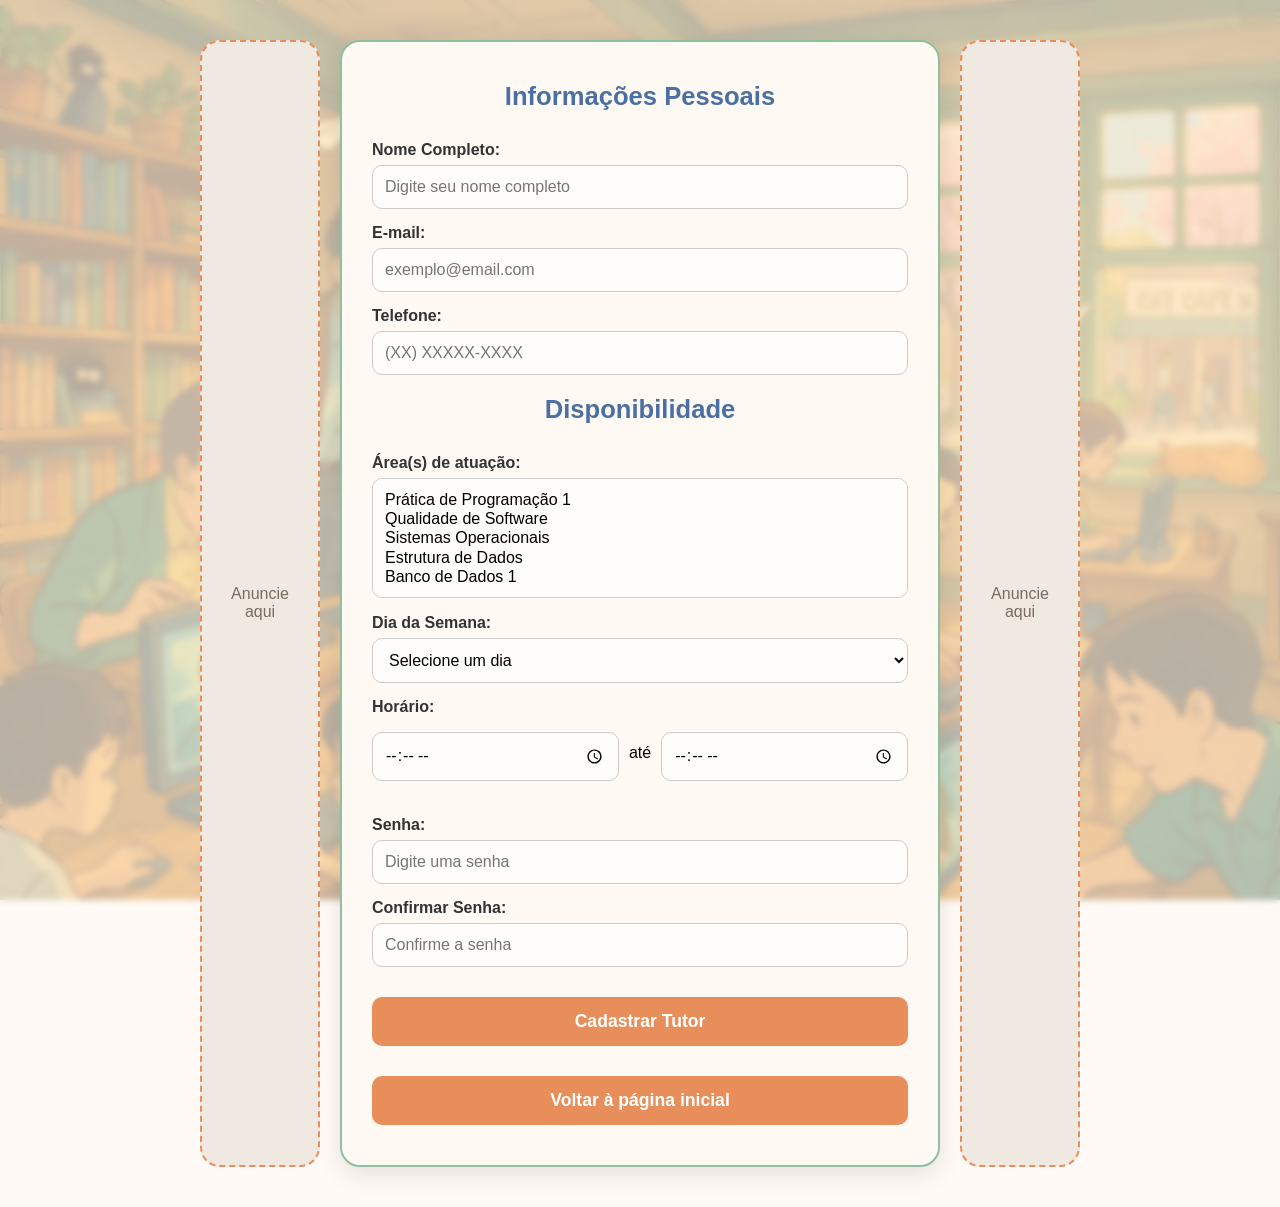
<file: ProjetoIntegrador-main/PI/cadastro_atualizado.html>
<!DOCTYPE html>
<html lang="pt-br">
<head>
  <meta charset="UTF-8" />
  <meta name="viewport" content="width=device-width, initial-scale=1.0"/>
  <title>Cadastro de Tutores</title>
  <style>
    * {
      margin: 0;
      padding: 0;
      box-sizing: border-box;
      font-family: 'Segoe UI', Tahoma, Geneva, Verdana, sans-serif;
    }

    body {
      background: url('IMG_4199.PNG') no-repeat center center fixed;
      background-size: cover;
      min-height: 100vh;
      display: flex;
      align-items: center;
      justify-content: center;
      padding: 40px 20px;
      position: relative;
    }

    body::before {
      content: "";
      position: absolute;
      top: 0; left: 0;
      width: 100%; height: 100%;
      background-color: rgba(255, 248, 240, 0.65);
      backdrop-filter: blur(3px);
      z-index: 0;
    }

    .container {
      display: flex;
      gap: 20px;
      max-width: 1100px;
      width: 100%;
      position: relative;
      z-index: 1;
      align-items: stretch;
      justify-content: center;
    }

    form {
      background: #fefaf3;
      padding: 40px 30px;
      border-radius: 20px;
      width: 100%;
      max-width: 600px;
      box-shadow: 0 8px 24px rgba(0, 0, 0, 0.1);
      border: 2px solid #8fbf9f;
      display: flex;
      flex-direction: column;
    }

    .anuncie {
      flex: 0 0 120px;
      background: #f0e9e1;
      border-radius: 20px;
      border: 2px dashed #e88e5a;
      display: flex;
      align-items: center;
      justify-content: center;
      padding: 20px;
      color: #7a6a5f;
      font-family: 'Segoe UI', Tahoma, Geneva, Verdana, sans-serif;
      text-align: center;
      height: auto;
      box-sizing: border-box;
    }

    fieldset {
      border: none;
      margin-bottom: 20px;
    }

    legend {
      font-size: 1.6rem;
      font-weight: bold;
      margin-bottom: 15px;
      color: #4a6fa5;
      text-align: center;
    }

    label {
      display: block;
      margin-top: 15px;
      font-weight: 600;
      color: #333;
    }

    input[type="text"],
    input[type="email"],
    input[type="time"],
    input[type="password"],
    select {
      width: 100%;
      padding: 12px;
      margin-top: 6px;
      border: 1px solid #ccc;
      border-radius: 10px;
      font-size: 1rem;
      background-color: #fffdf9;
      transition: border 0.3s ease, box-shadow 0.3s ease;
    }

    input:focus,
    select:focus {
      border-color: #e88e5a;
      box-shadow: 0 0 0 2px rgba(232, 142, 90, 0.3);
      outline: none;
    }

    select[multiple] {
      height: 120px;
    }

    .horario {
      display: flex;
      gap: 10px;
      align-items: center;
      margin-top: 10px;
    }

    .horario input {
      flex: 1;
    }

    button {
      margin-top: 30px;
      width: 100%;
      padding: 14px;
      background-color: #e88e5a;
      color: white;
      border: none;
      border-radius: 10px;
      font-size: 1.1rem;
      font-weight: bold;
      cursor: pointer;
      transition: background 0.3s ease;
    }

    button:hover {
      background-color: #c76f3a;
    }

    @media (max-width: 900px) {
      .container {
        flex-direction: column;
        align-items: center;
      }
      .anuncie {
        flex: none;
        width: 100%;
        max-width: 600px;
        margin-bottom: 20px;
      }
      form {
        max-width: 600px;
        width: 100%;
      }
    }
  </style>
</head>
<body>
  <div class="container">
    <div class="anuncie">Anuncie aqui</div>

    <form action="cadastro.php" method="POST">
      <fieldset>
        <legend>Informações Pessoais</legend>

        <label for="nome">Nome Completo:</label>
        <input type="text" id="nome" name="nome" required placeholder="Digite seu nome completo">

        <label for="email">E-mail:</label>
        <input type="email" id="email" name="email" required placeholder="exemplo@email.com">

        <label for="telefone">Telefone:</label>
        <input type="text" id="telefone" name="telefone" required placeholder="(XX) XXXXX-XXXX">
      </fieldset>

      <fieldset>
        <legend>Disponibilidade</legend>

        <label for="areas">Área(s) de atuação:</label>
        <select name="areas[]" id="areas" multiple required>
          <option value="1">Prática de Programação 1</option>
          <option value="2">Qualidade de Software</option>
          <option value="3">Sistemas Operacionais</option>
          <option value="4">Estrutura de Dados</option>
          <option value="5">Banco de Dados 1</option>
        </select>

        <label for="dia_semana">Dia da Semana:</label>
        <select name="dia_semana" id="dia_semana" required>
          <option value="">Selecione um dia</option>
          <option value="Segunda">Segunda-feira</option>
          <option value="Terca">Terça-feira</option>
          <option value="Quarta">Quarta-feira</option>
          <option value="Quinta">Quinta-feira</option>
          <option value="Sexta">Sexta-feira</option>
          <option value="Sabado">Sábado</option>
          <option value="Domingo">Domingo</option>
        </select>

        <label>Horário:</label>
        <div class="horario">
          <input type="time" name="horario_inicio" required> 
          <span>até</span> 
          <input type="time" name="horario_termino" required>
        </div>
      </fieldset>

      <label for="senha">Senha:</label>
      <input type="password" id="senha" name="senha" required placeholder="Digite uma senha">

      <label for="confirmar_senha">Confirmar Senha:</label>
      <input type="password" id="confirmar_senha" name="confirmar_senha" required placeholder="Confirme a senha">

      <button type="submit">Cadastrar Tutor</button>

      <button type="button" onclick="window.location.href='index.html'" class="extra-button">Voltar à página inicial</button>
    </form>

    <div class="anuncie">Anuncie aqui</div>
  </div>
</body>
</html>
</file>
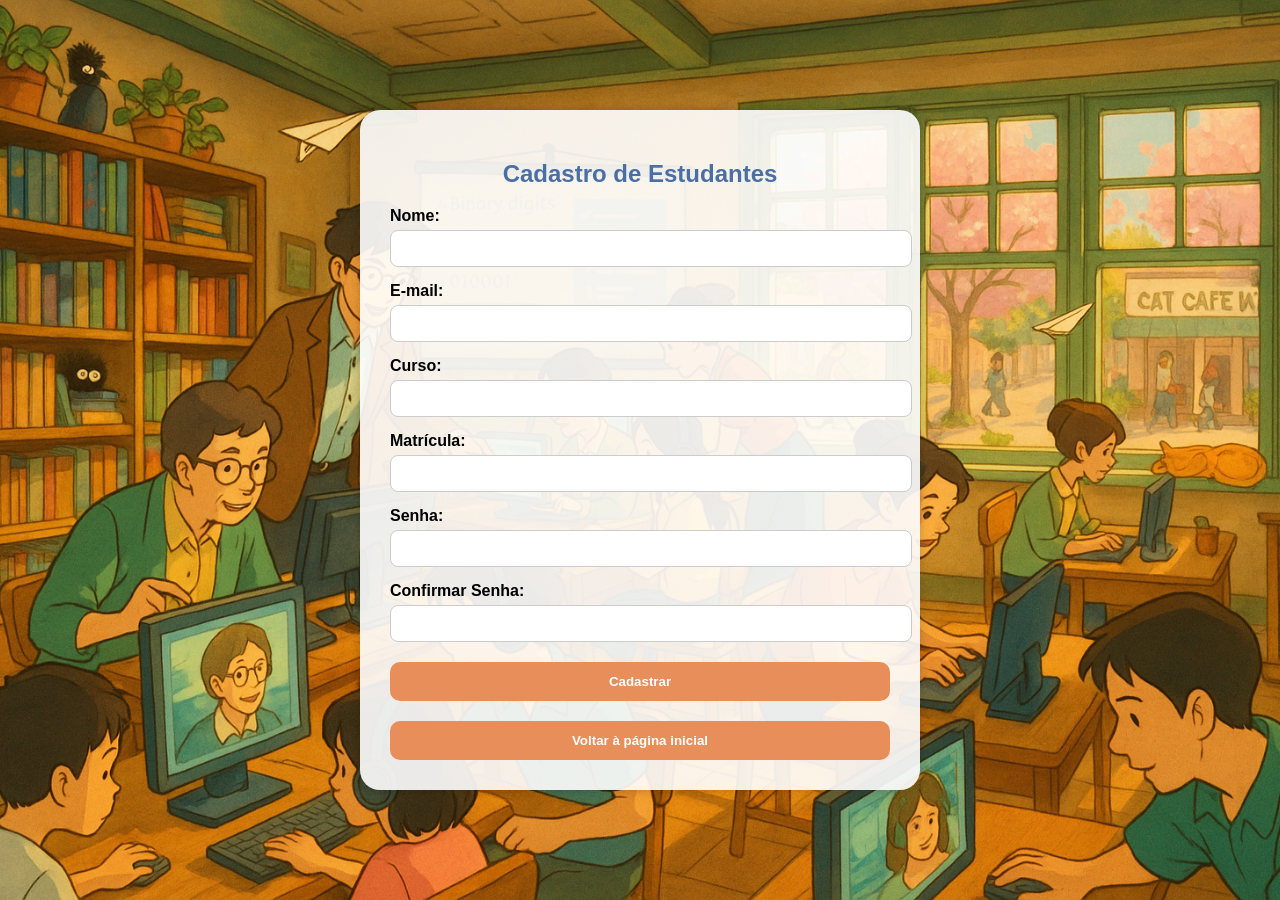
<file: ProjetoIntegrador-main/PI/cadastro_estudante.html>
<!DOCTYPE html>
<html lang="pt-br">
<head>
  <meta charset="UTF-8" />
  <title>Cadastro de Estudantes</title>
  <style>
    body {
      background: url('IMG_4199.PNG') center center fixed;
      background-size: cover;
      font-family: 'Segoe UI', sans-serif;
      display: flex;
      justify-content: center;
      align-items: center;
      min-height: 100vh;
      margin: 0;
    }

    form {
      background: rgba(255, 255, 255, 0.9);
      padding: 30px;
      border-radius: 20px;
      box-shadow: 0 0 10px rgba(0,0,0,0.2);
      width: 100%;
      max-width: 500px;
    }

    h2 {
      text-align: center;
      color: #4a6fa5;
    }

    label {
      display: block;
      margin-top: 15px;
      font-weight: bold;
    }

    input {
      width: 100%;
      padding: 10px;
      border-radius: 8px;
      border: 1px solid #ccc;
      margin-top: 5px;
    }

    button {
      width: 100%;
      padding: 12px;
      background: #e88e5a;
      border: none;
      border-radius: 10px;
      color: white;
      font-weight: bold;
      margin-top: 20px;
    }

    button:hover {
      background: #c76f3a;
    }
  </style>
</head>
<body>
  <form action="cadastro_estudante.php" method="POST">
    <h2>Cadastro de Estudantes</h2>
    <label>Nome:</label>
    <input type="text" name="nome" required>
    
    <label>E-mail:</label>
    <input type="email" name="email" required>

    <label>Curso:</label>
    <input type="text" name="curso" required>

    <label>Matrícula:</label>
    <input type="text" name="matricula" required>

    <label>Senha:</label>
    <input type="password" name="senha" required>

    <label>Confirmar Senha:</label>
    <input type="password" name="confirmar_senha" required>

    <button type="submit">Cadastrar</button>
    <button type="button" onclick="window.location.href='index.html'" class="extra-button">Voltar à página inicial</button>
  </form>
</body>
</html>
</file>
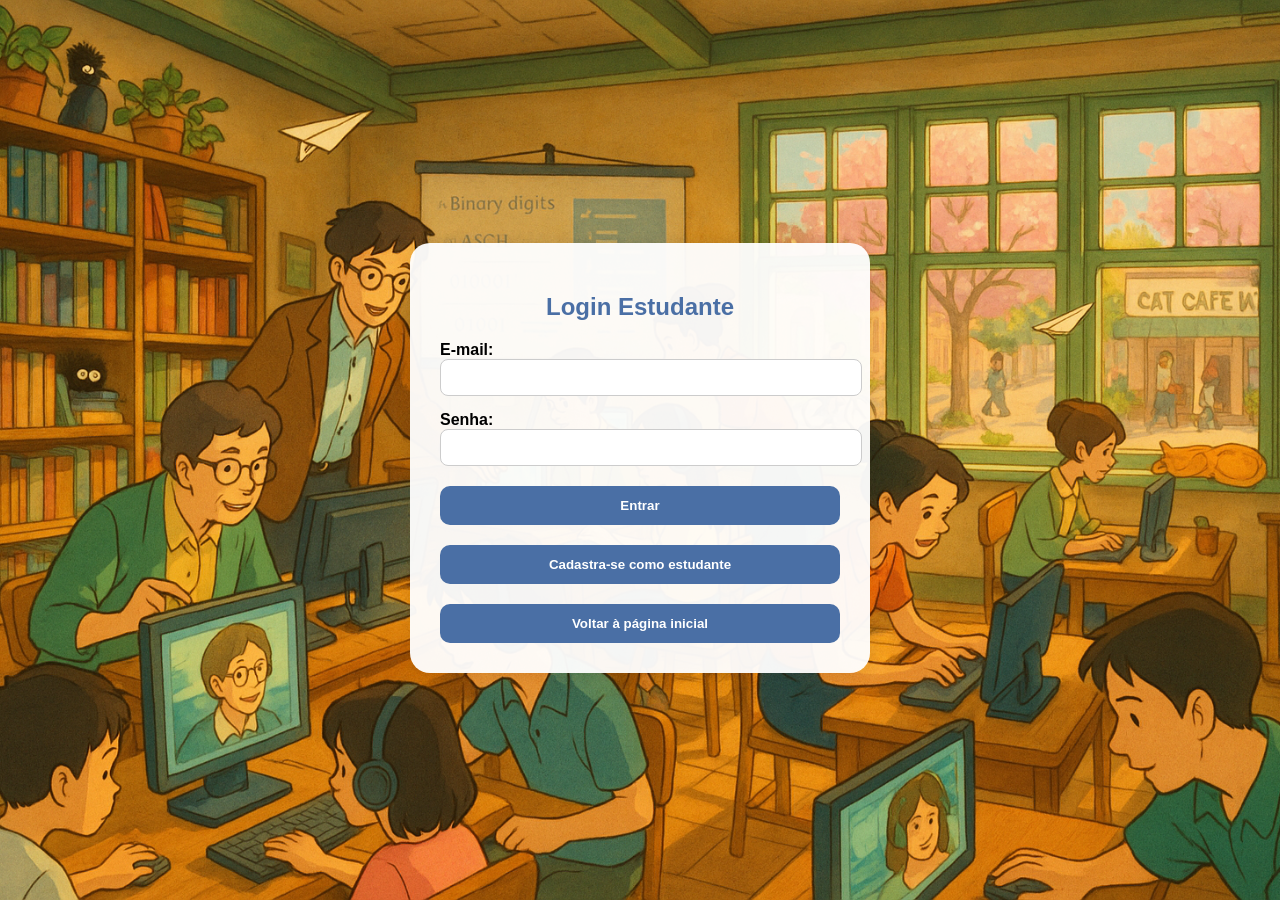
<file: ProjetoIntegrador-main/PI/login_estudante.html>
<!DOCTYPE html>
<html lang="pt-br">
<head>
  <meta charset="UTF-8">
  <title>Login Estudante</title>
  <style>
    body {
      background: url('IMG_4199.PNG') center center fixed;
      background-size: cover;
      font-family: 'Segoe UI', sans-serif;
      display: flex;
      justify-content: center;
      align-items: center;
      min-height: 100vh;
    }

    form {
      background: rgba(255,255,255,0.95);
      padding: 30px;
      border-radius: 20px;
      box-shadow: 0 0 15px rgba(0,0,0,0.1);
      width: 100%;
      max-width: 400px;
    }

    h2 {
      text-align: center;
      color: #4a6fa5;
    }

    label {
      display: block;
      margin-top: 15px;
      font-weight: bold;
    }

    input {
      width: 100%;
      padding: 10px;
      border-radius: 8px;
      border: 1px solid #ccc;
    }

    button {
      margin-top: 20px;
      width: 100%;
      padding: 12px;
      background-color: #4a6fa5;
      border: none;
      border-radius: 10px;
      color: white;
      font-weight: bold;
    }

    button:hover {
      background-color: #395a85;
    }
  </style>
</head>
<body>
  <form action="login.php" method="POST">
    <h2>Login Estudante</h2>
    <input type="hidden" name="type" value="estudante">
    <label>E-mail:</label>
    <input type="email" name="email" required>
    <label>Senha:</label>
    <input type="password" name="senha" required>
    <button type="submit">Entrar</button>
    <button type="button" onclick="window.location.href='cadastro_estudante.html'" class="extra-button">Cadastra-se como estudante</button>
    <button type="button" onclick="window.location.href='index.html'" class="extra-button">Voltar à página inicial</button>
  </form>
</body>
</html>
</file>
